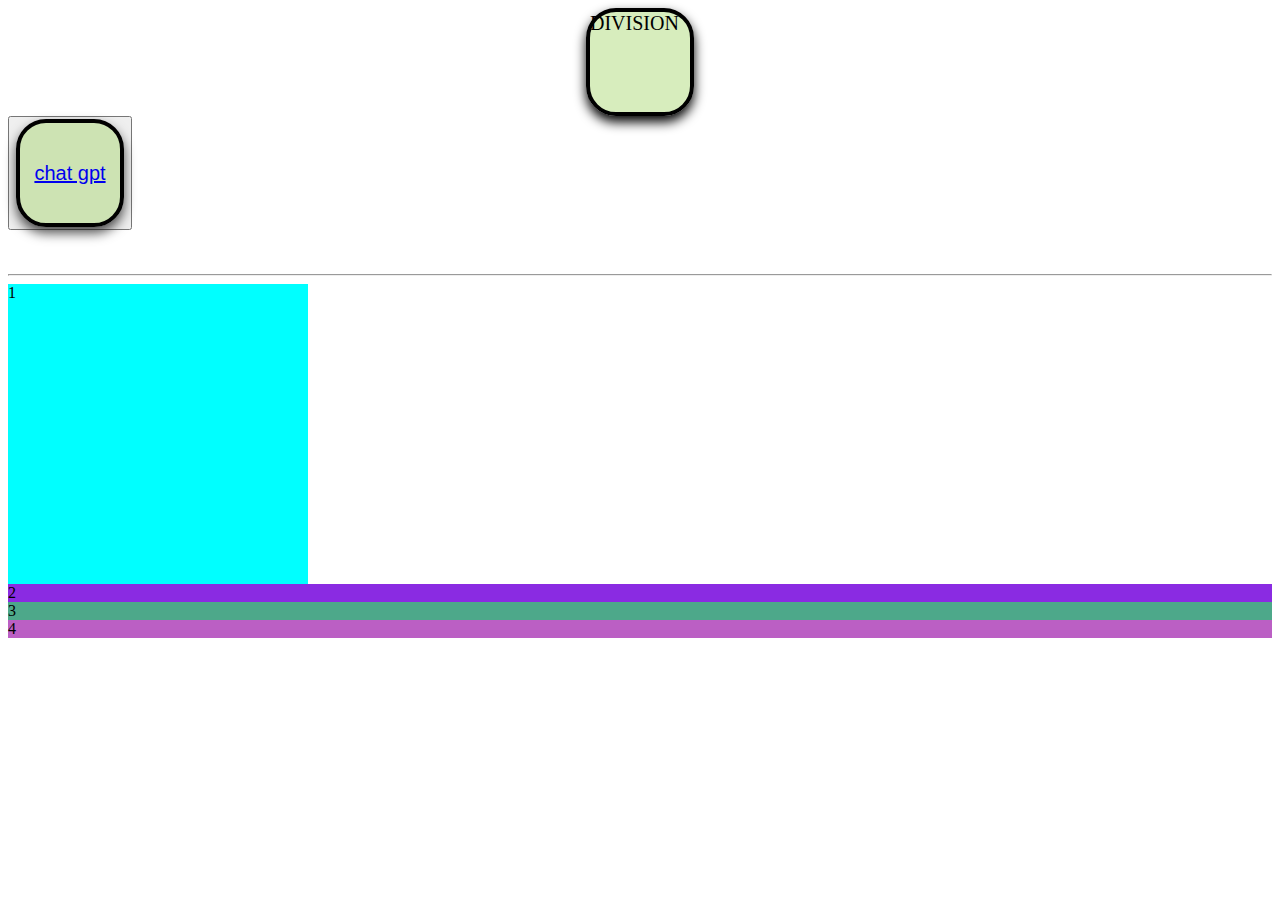
<file: layout..html>
<!DOCTYPE html>
<html lang="ko">
<head>
  <meta charset="UTF-8">
  <meta name="viewport" content="width=device-width, initial-scale=1.0">
  <title>ㅇㅅㅇ</title>
</head>
<body>
  <div style="background-color: #91cf4a5d;height: 100px;width:100px;border:4px solid black;border-radius:30px;font-size: 20px;margin: auto;padding: auto;box-shadow:0px 6px 12px rgba(0,0,0,3);">
    DIVISION
  </div>
  <button><div style="background-color: #91cf4a5d; height: 100px; width: 100px; border: 4px solid black; border-radius: 30px; font-size: 20px; margin: auto; display: flex; align-items: center; justify-content: center; box-shadow: 0px 6px 12px rgba(0, 0, 0, 0.7);"><a href="https://chat.openai.com/">chat gpt</a></button>
  </div>

  <br><br><br>
  <hr>
  <div style="background-color: aqua;width:300px;height: 300px;;">1</div>
  <div style="background-color: blueviolet;">2</div>
  <div style="background-color: rgb(77, 168, 138);">3</div>
  <div style="background-color: rgb(187, 95, 196);">4</div>
</body>
</html>
</file>
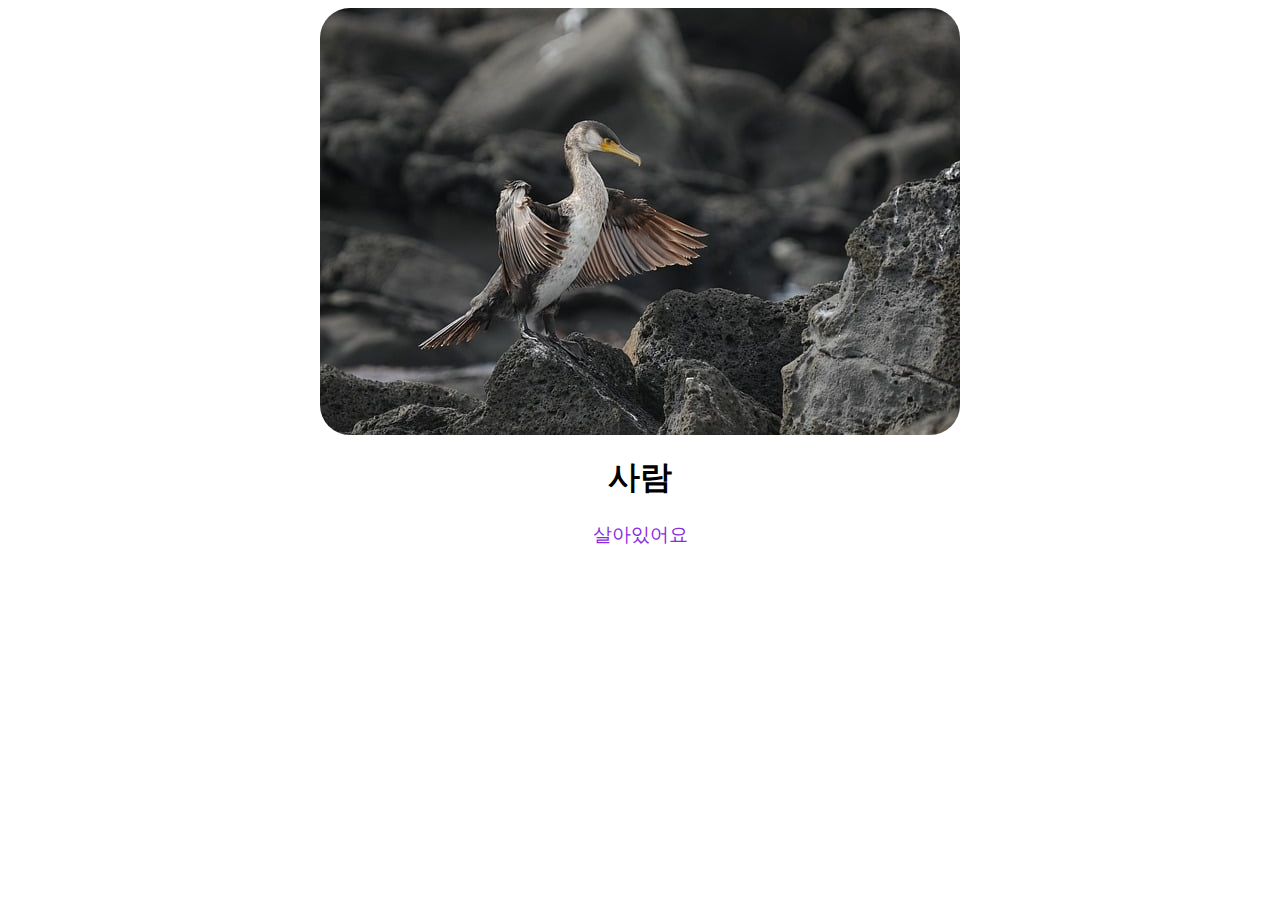
<file: layout1.html>
<!DOCTYPE html>
<html lang="en">
<head>
  <meta charset="UTF-8">
  <meta name="viewport" content="width=device-width, initial-scale=1.0">
  <title>내소개</title>
  <link href="layout1.css"rel="stylesheet">
</head>
<body>
<img src="bird.jpg" class="round-image">


<h1 class="title">사람</h1>
<p class="content"><spen style="color: blueviolet;">살아있어요</spen></p>
</body>
</html>
</file>
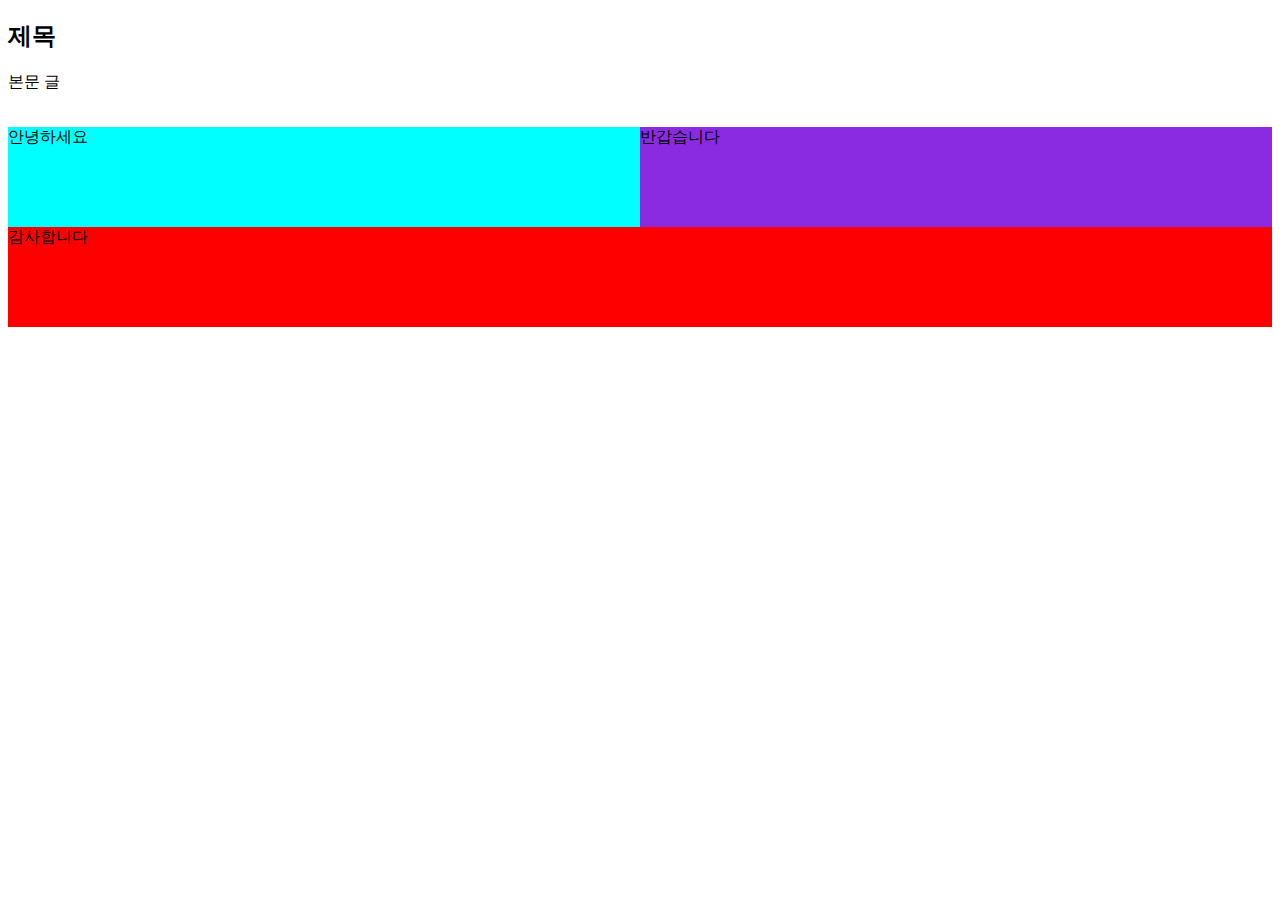
<file: layout3.html>
<!DOCTYPE html>
<html lang="ko">
<head>
  <meta charset="UTF-8">
  <meta name="viewport" content="width=device-width, initial-scale=1.0">
  <title>Document</title>
  <link href="css/layout3.css" rel="stylesheet">
</head>
<body>
  <div class="style">
    <h2>제목</h2>
    <p>본문 글</p>
  </div>
  <br>
  <div style="background-color: aqua;width: 50%;height: 100px;float: left;">안녕하세요</div>
  <div style="background-color: blueviolet;width: 50%;height: 100px;float: left;">반갑습니다</div>
  <div style="clear: both;"></div>
  <div style="background-color: red;height: 100px;">감사합니다</div>




</body>
</html>
</file>
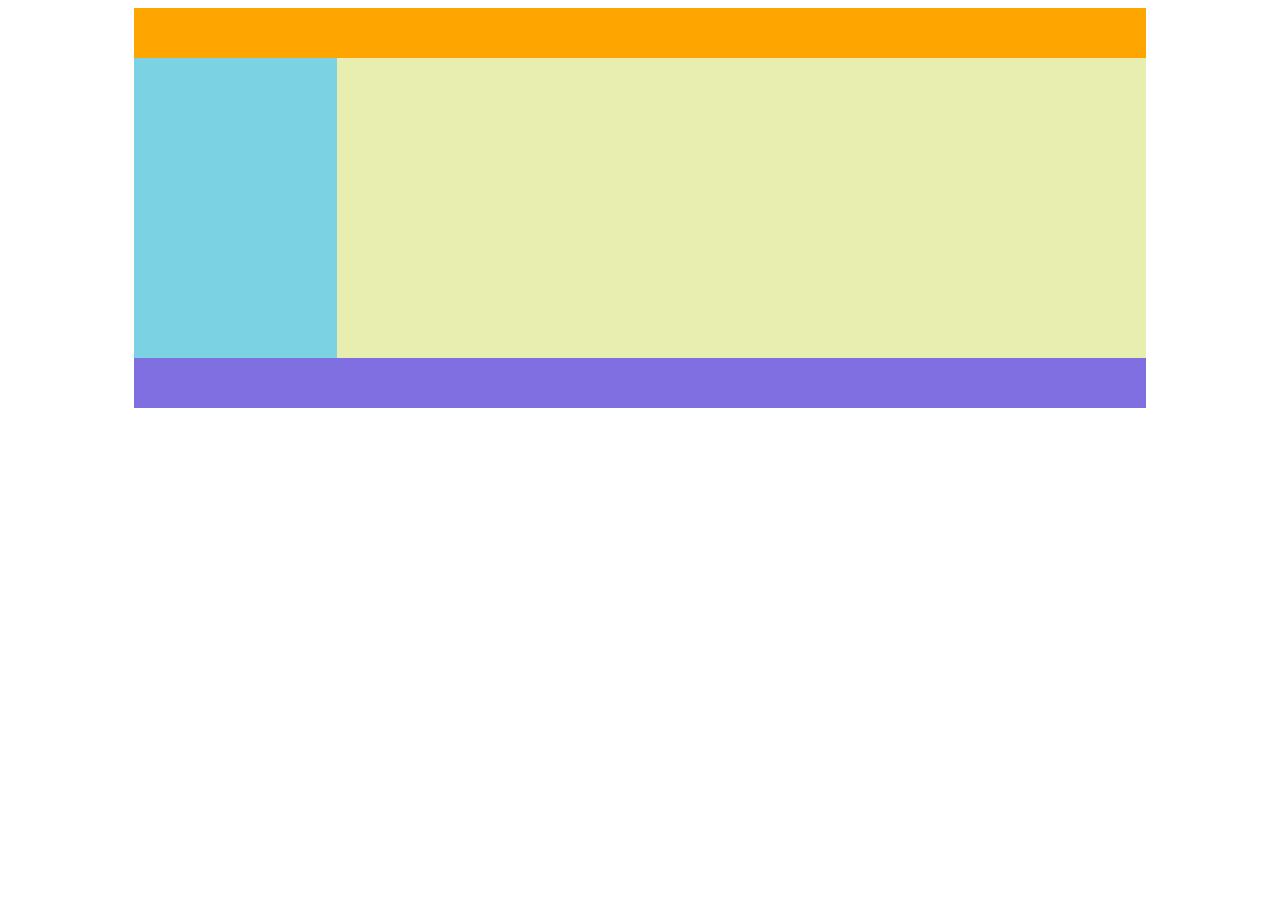
<file: layout4.html>
<!DOCTYPE html>
<html lang="en">
<head>
  <meta charset="UTF-8">
  <meta name="viewport" content="width=device-width, initial-scale=1.0">
  <title>Document</title>
</head>
<body>
  <div style=" margin-left: auto; margin-right: auto;width:80%;">
  <div style="background-color: orange;height: 50px;width: 100%;"></div>
  <div style="background-color: rgb(123, 210, 226);height: 300px;width: 20%;float: left;"></div>
  <div style="background-color: rgb(232, 238, 175);height: 300px;width: 80%;float: left;"></div>
  <div style="clear: both;"></div>
  <div style="background-color: rgb(128, 111, 224);height: 50px;width: 100%;"></div>
</div>
</body>
</html>
</file>
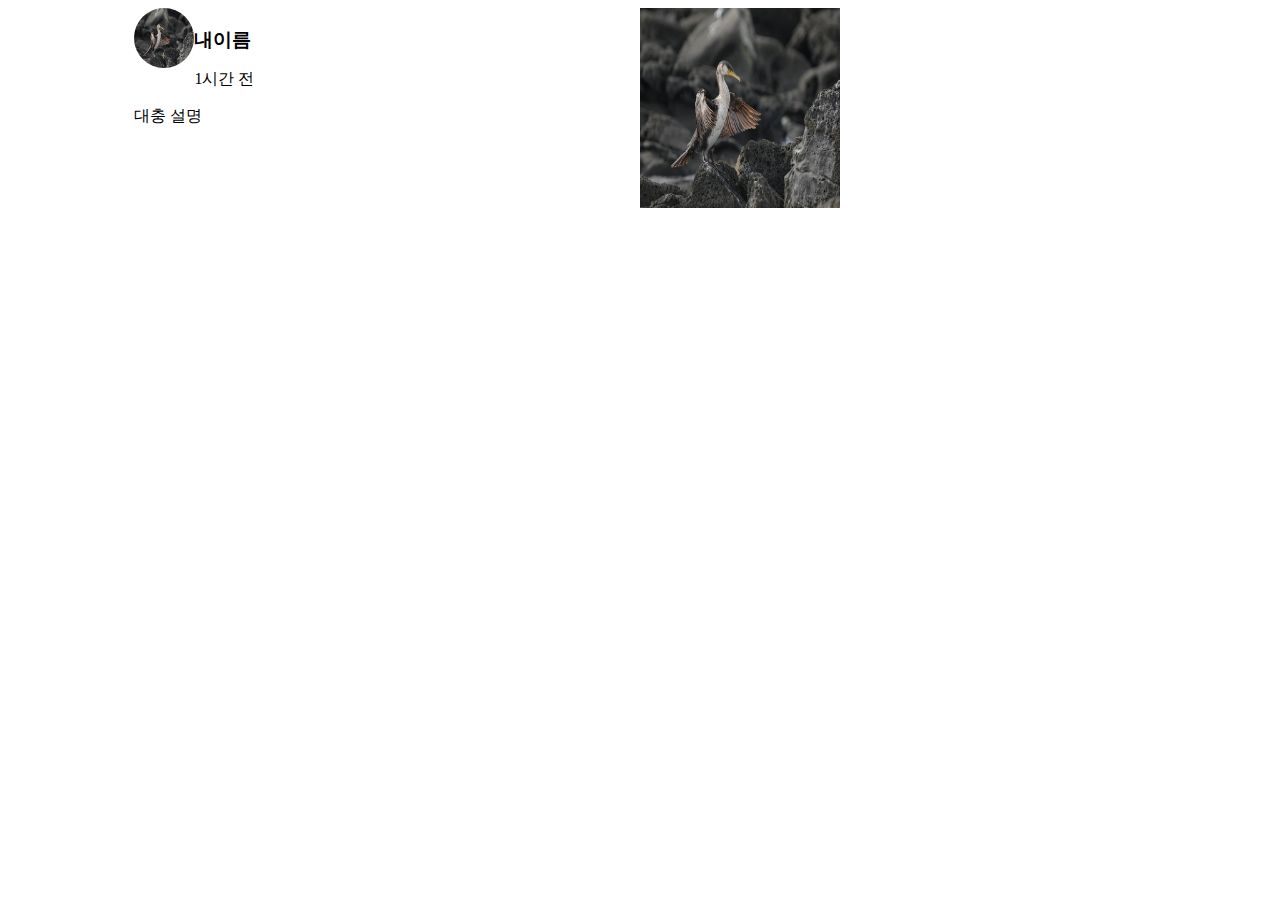
<file: layout6.html>
<!DOCTYPE html>
<html lang="ko">
<head>
  <meta charset="UTF-8">
  <meta name="viewport" content="width=device-width, initial-scale=1.0">
  <title>Document</title>
</head>
<body>
  <div style="margin-left: auto; margin-right: auto; width: 80%;">
    <div style="float:left;width:50%;">
    <img src="bird.jpg" style="width: 60px;height:60px; border-radius: 50%; float: left;">
    <div style="float: left;">
      <style>
        h3, p {
          margin-bottom: 0;
        }
      </style>
      
      <h3>내이름</h3>
      <p>1시간 전</p>
      
    </div>
    <div style="clear: both;"></div>
    <p>대충 설명</p>
  </div>
  <div style="float:left;">
    <img src="bird.jpg" style="width: 200px;height:200px; ">
  </div>
  </div>
  
</body>
</html>
</file>
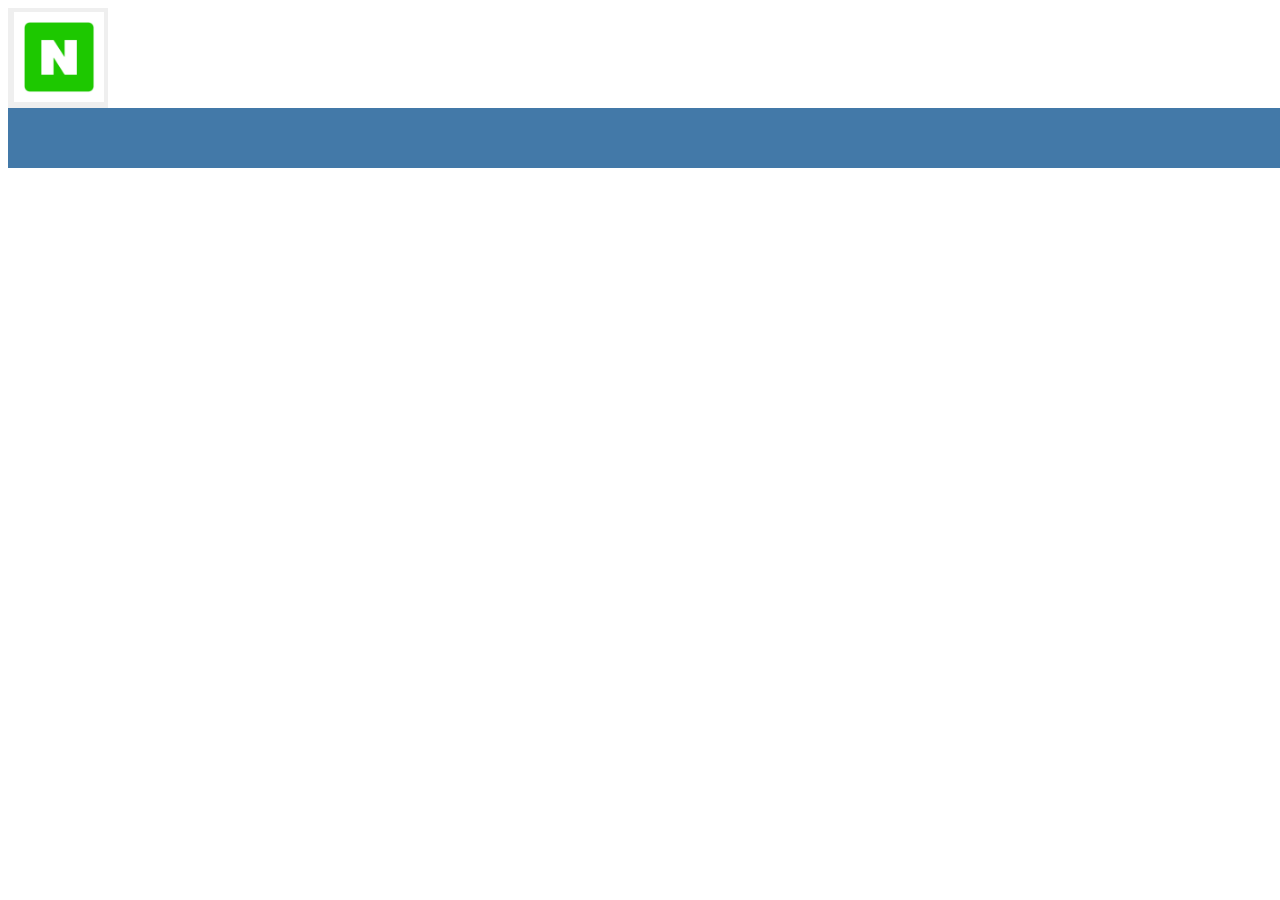
<file: layout7.html>
<!DOCTYPE html>
<html lang="en">
<head>
  <meta charset="UTF-8">
  <meta name="viewport" content="width=device-width, initial-scale=1.0">
  <title>Document</title>
</head>
<body>
  <button style="height: 100px;width: 100px; border: none;"><a href="https://www.naver.com/"><img src="다운로드.png" width="90px" height="90px" ></a></button>
  <div>
    <div style="background-color: rgb(67, 121, 168); width: 2000px;height: 60px;"></div>

  </div>
</body>
</html>
</file>
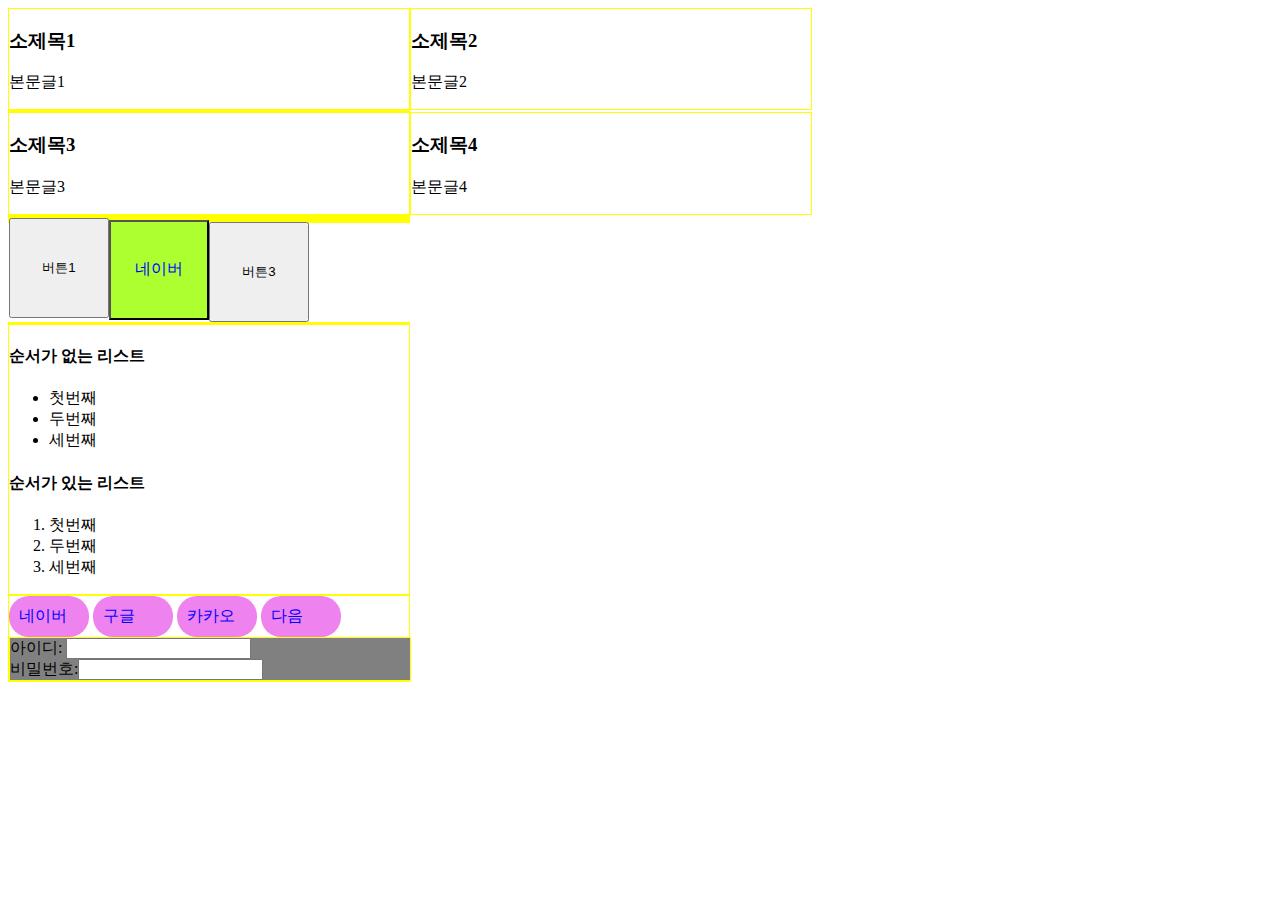
<file: layout8.html>
<!DOCTYPE html>
<html lang="en">
<head>
  <meta charset="UTF-8">
  <meta name="viewport" content="width=device-width, initial-scale=1.0">
  <title>Document</title>
  <link rel="stylesheet" href="css/layout8.css">
</head>
<body>
  <div style="float: left;">
  <h3>소제목1</h3>  
  <p>본문글1</p>
  </div>
  <div style="float: left;">
  <h3>소제목2</h3>  
  <p>본문글2</p>
  </div>
  <div style="clear: both;"></div>
  <div style="float: left;">
  <h3>소제목3</h3>  
  <p>본문글3</p>
  </div>
  <div style="float: left;">
  <h3>소제목4</h3>  
  <p>본문글4</p>
  </div>
  <div style="clear: both;"></div>
  <div>
  <button style="width: 100px; height: 100px;float: left;">버튼1</button>
</div>
<div>
  <button style="width: 100px; height: 100px;float: left; background-color: greenyellow;"><a href="https://www.naver.com/">네이버</a></button>
</div>
<div>
  <button style="width: 100px; height: 100px;float: left;">버튼3</button>
</div>
<div style="clear: both;"></div>
  <div>
  <h4>순서가 없는 리스트</h4>
  <ul>
  <li>첫번째</li>
  <li>두번째</li>
  <li>세번째</li>
  </ul>
  <h4>순서가 있는 리스트</h4>
  <ol>
  <li>첫번째</li>
  <li>두번째</li>
  <li>세번째</li>
  </ol>
  </div>
  <div>
    <ui class="nav">
      <li><a href="https://www.naver.com/">네이버</a></li>
      <li><a href="https://www.google.com/">구글</a></li>
      <li><a href="https://www.kakaocorp.com/">카카오</a></li>
      <li><a href="https://www.daum.net/">다음</a></li>
    </ui>

  <div class="target" style="background-color: gray;">
  <form>
  아이디: <input type="text"><br>
  비밀번호:<input type="text"><br>


  </form>












  </div>





  </div>
  



  




</body>
</html>
</file>
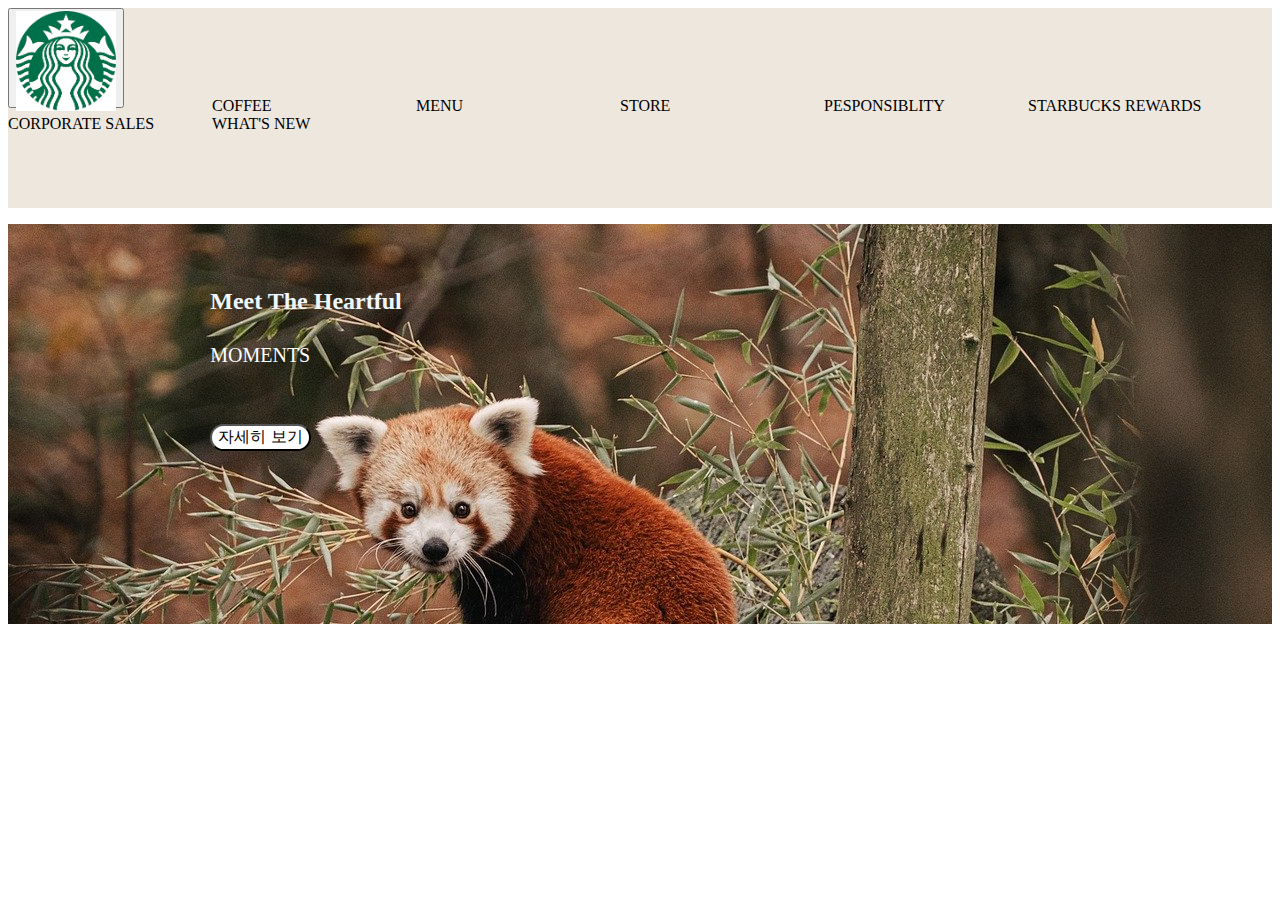
<file: layout9.html>
<!DOCTYPE html>
<html lang="en">
<head>
  <meta charset="UTF-8">
  <meta name="viewport" content="width=device-width, initial-scale=1.0">
  <title>starbox</title>
  <link rel="stylesheet" href="css/layout9.css">
</head>
<body>
  <div style="background-color: rgb(238, 231, 222); height: 200px;">
    <ui class="starbox">
      <li><button style="height: 100px;"><img src="스타벅스.png" style="height: 100px;"></button><a href="https://www.starbucks.co.kr/index.do"></a></li>
      <li><a href="https://www.starbucks.co.kr/coffee/index.do">COFFEE</a></li>
      <li><a href="https://www.starbucks.co.kr/menu/index.do">MENU</a></li>
      <li><a href="https://www.starbucks.co.kr/store/index.do">STORE</a></li>
      <li><a href="https://www.starbucks.co.kr/responsibility/index.do">PESPONSIBLITY</a></li>
      <li><a href="https://www.starbucks.co.kr/msr/index.do">STARBUCKS REWARDS</a></li>
      <li><a href="https://www.starbucks.co.kr/footer/co_sales/index.do">CORPORATE SALES</a></li>
      <li><a href="https://www.starbucks.co.kr/whats_new/index.do">WHAT'S NEW</a></li>
    </ui>
  </div>
  <div class="back-image">
    <h3 class="image-tatle">Meet The Heartful</h3>
    <p class="image-contnet">MOMENTS</p>
    <p> </p>
    <p> </p>
    <p> </p>
    <p> </p>
    <button class="image-button"><a href="https://www.starbucks.co.kr/whats_new/campaign_view.do?pro_seq=2394">자세히 보기</a></button>
  </div>
  





</body>
</html>
</file>
<file: layout1.css>
/* css : cascading style sheets */
.round-image
{
  display:block;
  margin-left:auto;
  margin-right:auto;
  border-radius:30px;
}
.title
{
  text-align: center
}
.content
{
  color:blue;
  font-size: larger;font-family: 궁서체;
  text-align: center;
}
</file>
<file: css/layout3.css>
style
{
  background-color: aquamarine;
  width: 300px;
  height: 300px;
  margin-left: auto;
  margin-right: auto;
}
</file>
<file: css/layout8.css>
div{
  border: 1px solid yellow;
  width:400px ;

}
.nav li{
  display: inline-block;
  width: 60px;
  background-color: violet;
  padding: 10px;
  border-radius: 20px;
  
}
a,
a:link,
a:visited,
a:active,
a:focus
{
  text-decoration: none;
  color: blue;
  font-size: 16px;
}
a:hover
{
  color: green;
}
</file>
<file: css/layout9.css>
.starbox li
{
  display: inline-block;
  width: 200px;
}

a,
a:link,
a :visited,

a:active,
a:focus
{
  text-decoration: none;
  color: black;
  font-size: 16px;
}
a:hover
{
  text-decoration: greenyellow;
  color: rgb(91, 122, 43);
}
.back-image{
  background-image: url(../image/red-panda-8372704_1280.jpg);
  width: 100%;
  height: 400px;
  position: relative;
}
.image-tatle{
  color: aliceblue;
  font-size: 24px;
  position: absolute;
  left: 16%;
  top: 10%;
}
.image-contnet{
  color: white;
  font-size: 20px;
  position: absolute;
  left: 16%;
  top: 25%;
}
.image-button{
  color: rgb(20, 66, 20);
  background-color: white;
  position: absolute;
  left: 16%;
  border-radius :15px;
  top: 50%;
}
.image-button:hover {
  color: white;
  background-color: rgb(20, 66, 20);
}
</file>
